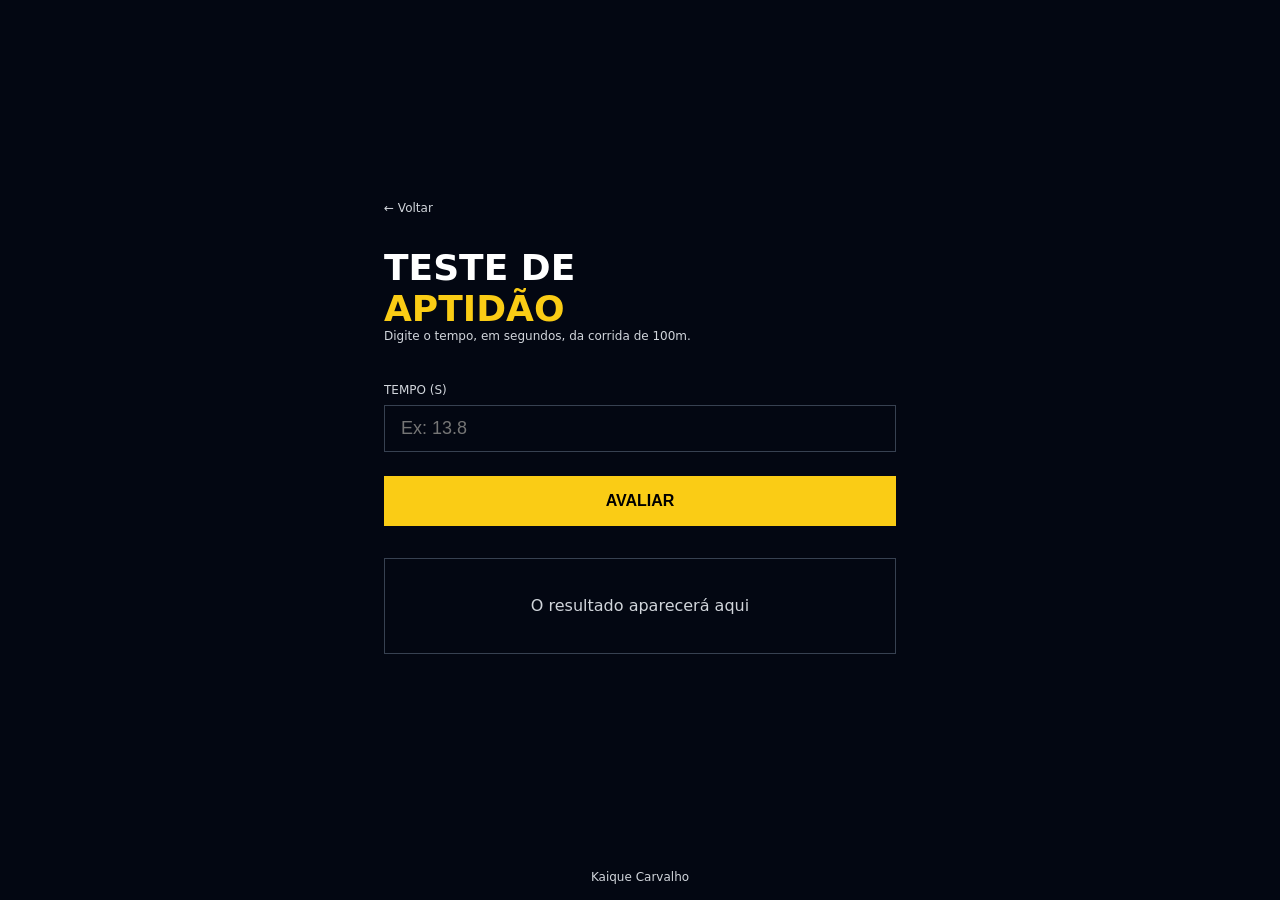
<file: 01-teste-aptidao/index.html>
<!DOCTYPE html>
<html lang="pt-BR">

<head>
  <meta charset="UTF-8" />
  <meta name="viewport" content="width=device-width, initial-scale=1.0" />
  <title>Teste de Aptidão</title>
  <link rel="stylesheet" href="style.css" />
  <script src="./app.js" defer></script>
</head>

<body>
  <main>
    <div class="conteudo">
      <a href="../index.html" class="voltar">← Voltar</a>

      <h1>
        Teste de <span>Aptidão</span>
      </h1>
      <p class="descricao">
        Digite o tempo, em segundos, da corrida de 100m.
      </p>

      <label>Tempo (s)</label>
      <input id="tempo" type="number" placeholder="Ex: 13.8" />

      <button onclick="avaliar()">avaliar</button>

      <div id="resultado" class="resultado">
        O resultado aparecerá aqui
      </div>
    </div>
  </main>

  <footer>
    <p>Kaique Carvalho</p>
  </footer>
</body>

</html>

</html>
</file>
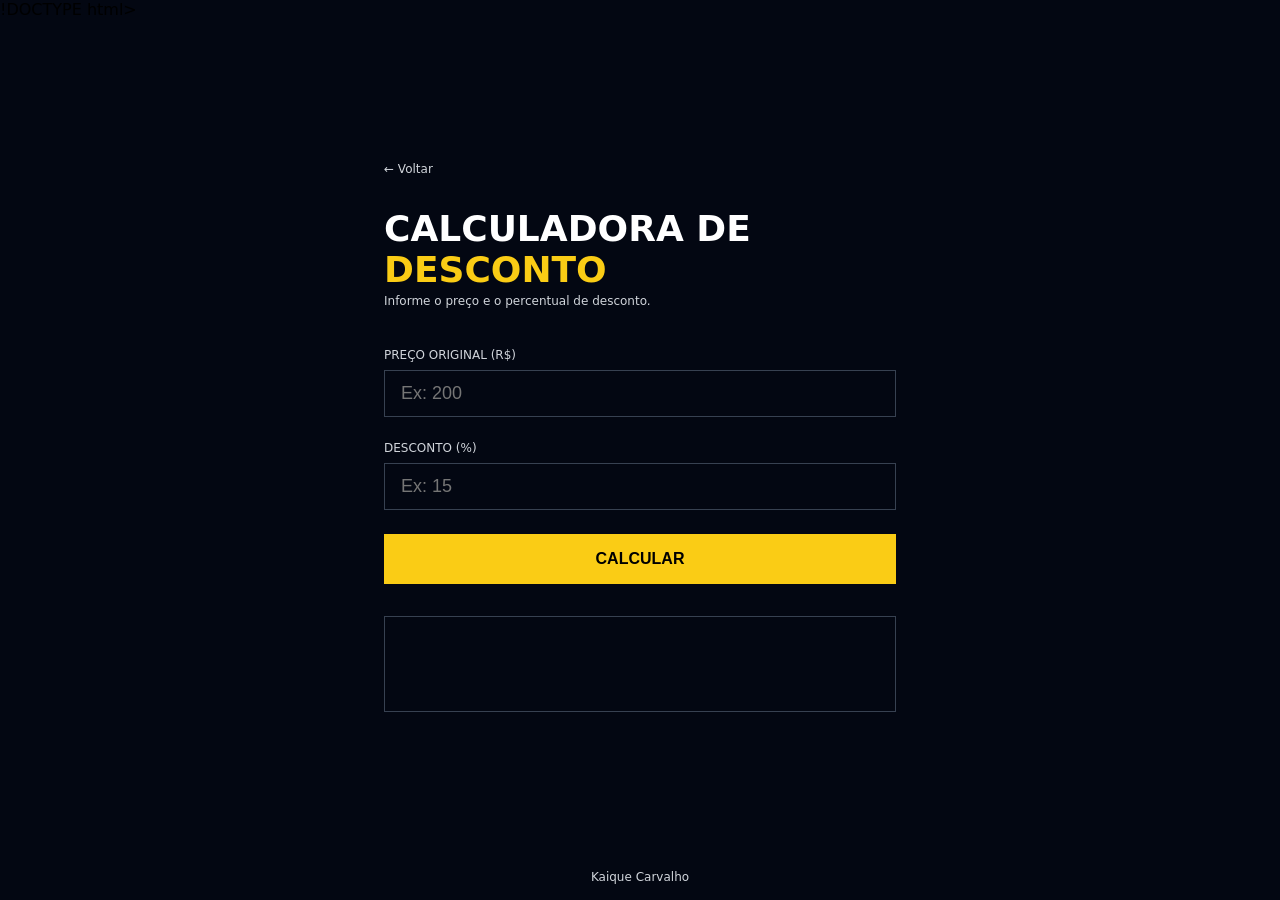
<file: 02-calculadora-desconto/index.html>
!DOCTYPE html>
<html lang="pt-BR">

<head>
  <meta charset="UTF-8" />
  <meta name="viewport" content="width=device-width, initial-scale=1.0" />
  <title>Calculadora de Desconto</title>
  <link rel="stylesheet" href="style.css" />
  <script src="./app.js" defer></script>
</head>

<body>

  <main>
    <div class="conteudo">

      <a href="../index.html" class="voltar">← Voltar</a>

      <h1>Calculadora de <span>Desconto</span></h1>
      <p class="descricao">Informe o preço e o percentual de desconto.</p>

      <label>Preço Original (R$)</label>
      <input type="number" id="preco" placeholder="Ex: 200" />

      <label>Desconto (%)</label>
      <input type="number" id="desconto" placeholder="Ex: 15" />

      <button onclick="calcularDesconto()">Calcular</button>

      <div id="resultado" class="resultado">
        <p>Você economizou: R$ <span id="valorEconomizado"></span></p>
        <p>Preço Final: R$ <span id="precoFinal"></span></p>
      </div>

    </div>
  </main>

  <footer>
    <p>Kaique Carvalho</p>
  </footer>

</body>

</html>

</body>

</html>
</file>
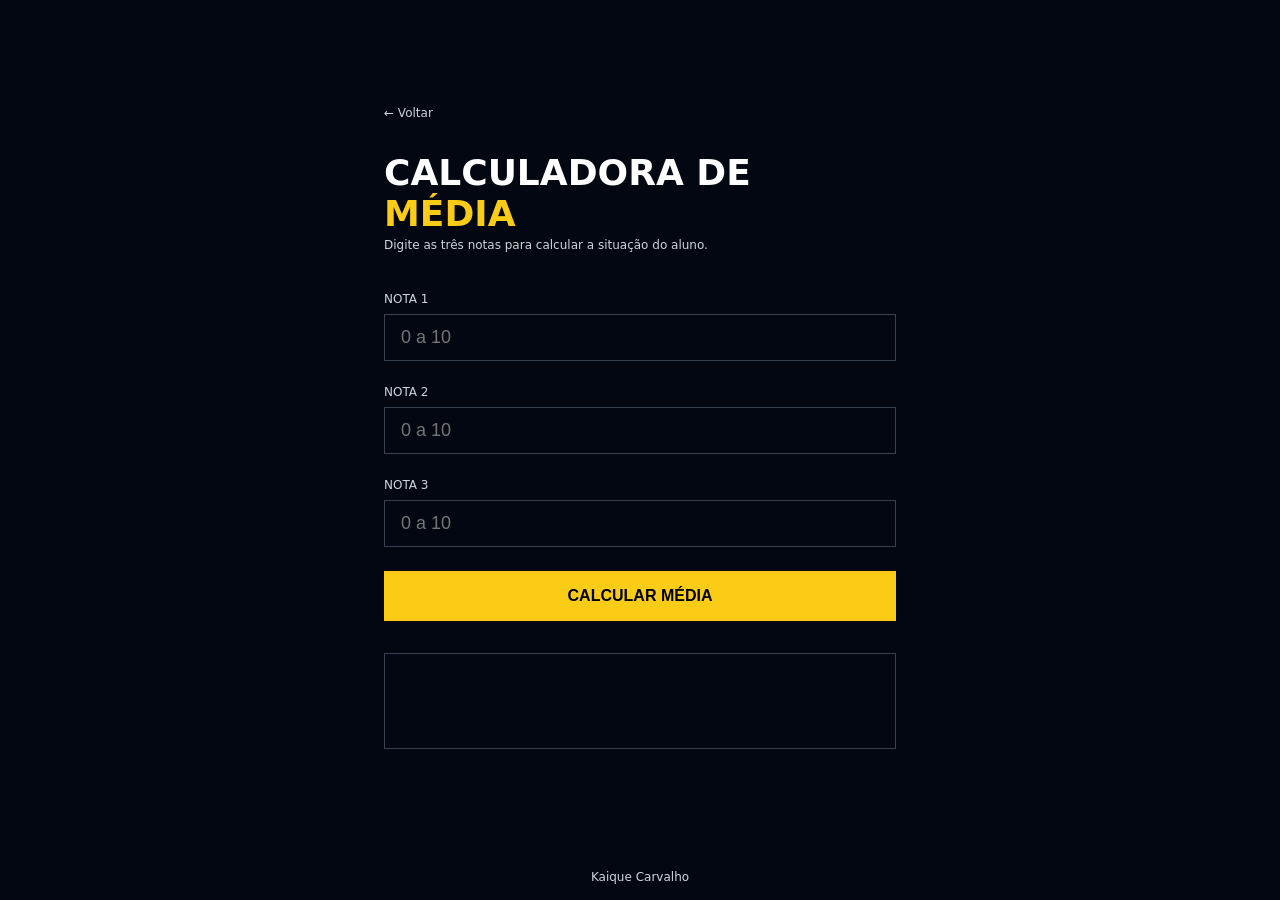
<file: 03-calculadora-media/index.html>
<!DOCTYPE html>
<html lang="pt-BR">

<head>
  <meta charset="UTF-8" />
  <meta name="viewport" content="width=device-width, initial-scale=1.0" />
  <title>Calculadora de Média</title>
  <link rel="stylesheet" href="style.css" />
  <script src="./app.js" defer></script>
</head>

<body>

  <main>
    <div class="conteudo">

      <a href="../index.html" class="voltar">← Voltar</a>

      <h1>
        Calculadora de
        <span>Média</span>
      </h1>
      <p class="descricao">Digite as três notas para calcular a situação do aluno.</p>

      <label>Nota 1</label>
      <input type="number" id="nota1" placeholder="0 a 10" />

      <label>Nota 2</label>
      <input type="number" id="nota2" placeholder="0 a 10" />

      <label>Nota 3</label>
      <input type="number" id="nota3" placeholder="0 a 10" />

      <button onclick="calcularMedia()">Calcular Média</button>

      <div class="resultado" id="resultado"></div>

    </div>
  </main>

  <footer>
    <p>Kaique Carvalho</p>
  </footer>

</body>

</html>
</file>
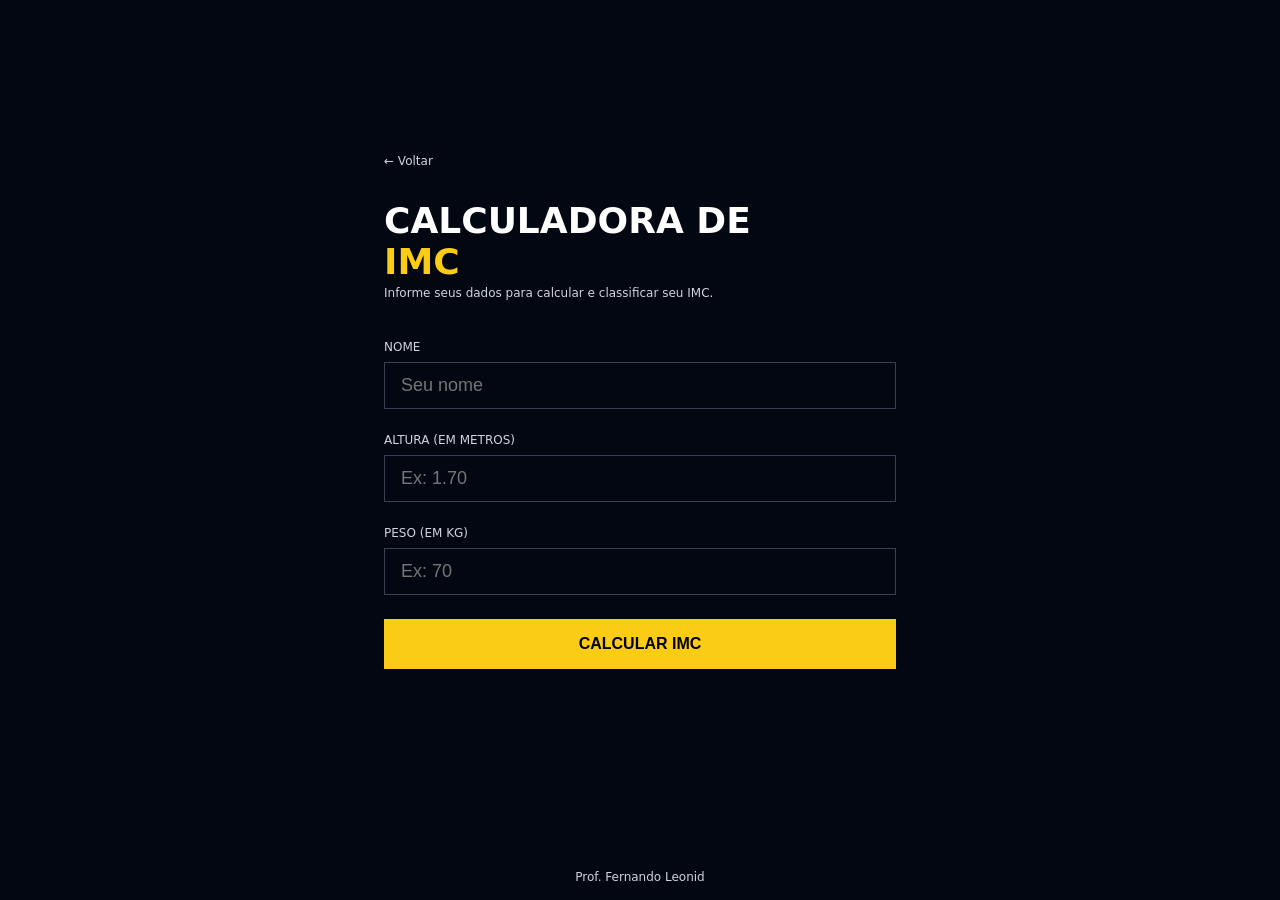
<file: 04-calculadora-imc/index.html>
</html><!DOCTYPE html>
<html lang="pt-BR">

<head>
  <meta charset="UTF-8" />
  <meta name="viewport" content="width=device-width, initial-scale=1.0" />
  <title>Calculadora de IMC</title>
  <link rel="stylesheet" href="style.css" />
</head>

<body>

  <main>
    <div class="conteudo">

      <a href="../index.html" class="voltar">← Voltar</a>

      <h1>
        Calculadora de
        <span>IMC</span>
      </h1>
      <p class="descricao">Informe seus dados para calcular e classificar seu IMC.</p>

      <label>Nome</label>
      <input type="text" placeholder="Seu nome" />

      <label>Altura (em metros)</label>
      <input type="number" placeholder="Ex: 1.70" step="0.01" />

      <label>Peso (em kg)</label>
      <input type="number" placeholder="Ex: 70" />

      <button onclick="calcularIMC()">Calcular IMC</button>

      <div class="resultado">
        O resultado aparecerá aqui
      </div>

    </div>
  </main>

  <footer>
    <p>Prof. Fernando Leonid</p>
  </footer>

</body>

</html>
</file>
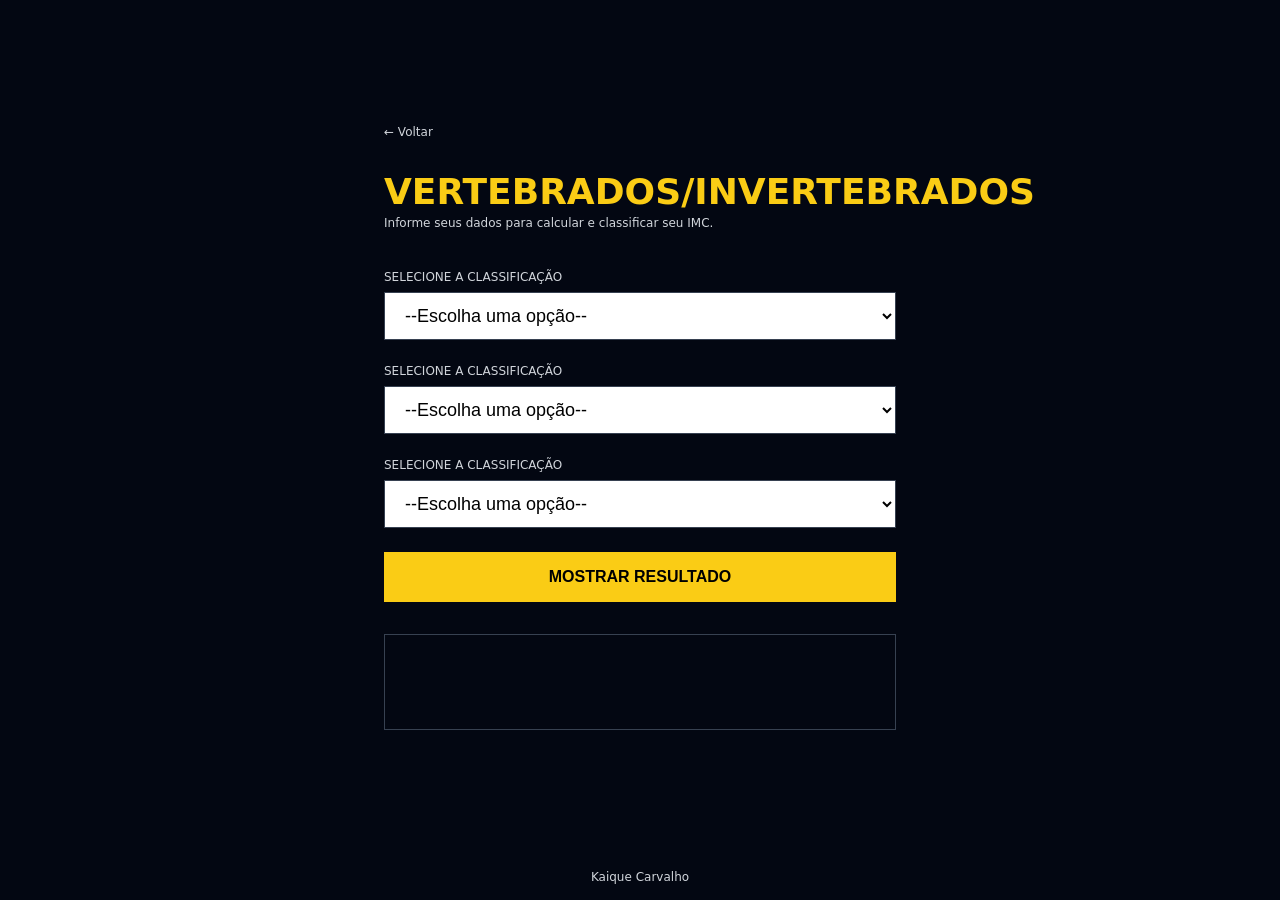
<file: 05-Vertebrados-Invertebrados/index.html>
<!DOCTYPE html>
<html lang="pt-BR">

<head>
  <meta charset="UTF-8" />
  <meta name="viewport" content="width=device-width, initial-scale=1.0" />
  <title>Vertebras</title>
  <link rel="stylesheet" href="style.css" />
  <script src="./app.js" defer></script>
</head>

<body>

  <main>
    <div class="conteudo">

      <a href="../index.html" class="voltar">← Voltar</a>

      <h1>
        <span>Vertebrados/Invertebrados</span>
      </h1>
      <p class="descricao">Informe seus dados para calcular e classificar seu IMC.</p>

      <label>Selecione a classificação</label>

      <select id="tipoVertebra">
        <option value="" id="opcao1" disabled selected>--Escolha uma opção--</option>
        <option value="vertebrado">Vertebrado</option>
        <option value="invertebrado">Invertebrado</option>
    </select>

      <label>Selecione a classificação</label>

      <select id="classeAnimal">
        <option value="" id="opcao2" disabled selected>--Escolha uma opção--</option>
    </select>

      <label>Selecione a classificação</label>

      <select id="alimentacao">
        <option value="" id="opcao3" disabled selected>--Escolha uma opção--</option>
    </select>

      <button onclick="resultadoAnimal()">Mostrar resultado</button>

      <div class="resultado" id="resultado"></div>

    </div>
  </main>

  <footer>
    <p>Kaique Carvalho</p>
  </footer>

</body>

</html>
</file>
<file: 01-teste-aptidao/style.css>
* {
  margin: 0;
  padding: 0;
  box-sizing: border-box;
}

body {
  background-color: #030712;
  min-height: 100vh;
  display: flex;
  flex-direction: column;
  font-family: system-ui, sans-serif;
}

main {
  flex: 1;
  display: flex;
  align-items: center;
  justify-content: center;
  padding: 2rem;
}

.conteudo {
  width: 100%;
  max-width: 32rem;
}

.voltar {
  display: block;
  margin-bottom: 2rem;
  color: #d1d5db;
  font-size: 0.75rem;
  text-decoration: none;
  transition: color 0.2s;
}

.voltar:hover {
  color: #facc15;
}

h1 {
  display: flex;
  flex-direction: column;
  font-size: 2.25rem;
  font-weight: 900;
  color: #fff;
  text-transform: uppercase;
}

h1 span {
  color: #facc15;
}

.descricao {
  margin-bottom: 2.5rem;
  color: #d1d5db;
  font-size: 0.75rem;
}

label {
  display: block;
  margin-bottom: 0.5rem;
  color: #d1d5db;
  font-size: 0.75rem;
  text-transform: uppercase;
}

input {
  width: 100%;
  padding: 0.75rem 1rem;
  margin-bottom: 1.5rem;
  color: #fff;
  font-size: 1.125rem;
  background: transparent;
  border: 1px solid #374151;
  outline: none;
  transition: border-color 0.2s;
}

input:focus {
  border-color: #facc15;
}

button {
  width: 100%;
  padding: 1rem;
  margin-bottom: 2rem;
  color: #000;
  font-weight: 900;
  font-size: 1rem;
  background-color: #facc15;
  border: none;
  text-transform: uppercase;
  cursor: pointer;
  transition: background-color 0.2s;
}

button:hover {
  background-color: #fde047;
}

.resultado {
  display: flex;
  min-height: 6rem;
  padding: 1.5rem;
  text-align: center;
  color: #d1d5db;
  border: 1px solid #374151;
  align-items: center;
  justify-content: center;
}

.resultado.apto{
  border: 2px solid #14532d;
  background-color: #2f8551;
}

.resultado.nao-apto{
  border: 2px solid #d11a1a;
  background-color: #d34545;
}

footer {
  display: flex;
  align-items: flex-end;
  justify-content: center;
}

footer p {
  color: #d1d5db;
  font-size: 0.75rem;
  text-align: center;
  padding: 1rem;
}
</file>
<file: 02-calculadora-desconto/style.css>
* {
  margin: 0;
  padding: 0;
  box-sizing: border-box;
}

body {
  background-color: #030712;
  min-height: 100vh;
  display: flex;
  flex-direction: column;
  font-family: system-ui, sans-serif;
}

main {
  flex: 1;
  display: flex;
  align-items: center;
  justify-content: center;
  padding: 2rem;
}

.conteudo {
  width: 100%;
  max-width: 32rem;
}

.voltar {
  display: block;
  margin-bottom: 2rem;
  color: #d1d5db;
  font-size: 0.75rem;
  text-decoration: none;
  transition: color 0.2s;
}

.voltar:hover {
  color: #facc15;
}

h1 {
  font-size: 2.25rem;
  font-weight: 900;
  color: #fff;
  text-transform: uppercase;
  margin-bottom: 0.25rem;
}

h1 span {
  color: #facc15;
}

.descricao {
  color: #d1d5db;
  font-size: 0.75rem;
  margin-bottom: 2.5rem;
}

label {
  display: block;
  margin-bottom: 0.5rem;
  color: #d1d5db;
  font-size: 0.75rem;
  text-transform: uppercase;
}

input {
  width: 100%;
  padding: 0.75rem 1rem;
  margin-bottom: 1.5rem;
  color: #fff;
  font-size: 1.125rem;
  background: transparent;
  border: 1px solid #374151;
  outline: none;
  transition: border-color 0.2s;
}

input:focus {
  border-color: #facc15;
}

button {
  width: 100%;
  padding: 1rem;
  margin-bottom: 2rem;
  color: #000;
  font-weight: 900;
  font-size: 1rem;
  background-color: #facc15;
  border: none;
  text-transform: uppercase;
  cursor: pointer;
  transition: background-color 0.2s;
}

button:hover {
  background-color: #fde047;
}

.resultado {
  display: flex;
  flex-direction: column;
  gap: 0.5rem;
  min-height: 6rem;
  padding: 1.5rem;
  text-align: center;
  color: #d1d5db;
  border: 1px solid #374151;
  align-items: center;
  justify-content: center;
}

.resultado p {
  display: none;
}

.resultado.visivel p {
  display: block;
}

footer {
  display: flex;
  align-items: flex-end;
  justify-content: center;
}

footer p {
  color: #d1d5db;
  font-size: 0.75rem;
  text-align: center;
  padding: 1rem;
}


.resultado-verde {
  background-color: #14532d;
  color: #bbf7d0;
  border-color: #20b95e;
}


.resultado-marrom {
  background-color: #713f12;
  color: #fef3c7;
  border-color: #ff7700;
}


.resultado-vermelho {
  background-color: #7f1d1d;
  color: #fecaca;
  border-color: #9c1c1c;
}
</file>
<file: 03-calculadora-media/style.css>
* {
  margin: 0;
  padding: 0;
  box-sizing: border-box;
}

body {
  background-color: #030712;
  min-height: 100vh;
  display: flex;
  flex-direction: column;
  font-family: system-ui, sans-serif;
}

main {
  flex: 1;
  display: flex;
  align-items: center;
  justify-content: center;
  padding: 2rem;
}

.conteudo {
  width: 100%;
  max-width: 32rem;
}

.voltar {
  display: block;
  margin-bottom: 2rem;
  color: #d1d5db;
  font-size: 0.75rem;
  text-decoration: none;
  transition: color 0.2s;
}

.voltar:hover {
  color: #facc15;
}

h1 {
  display: flex;
  flex-direction: column;
  font-size: 2.25rem;
  font-weight: 900;
  color: #fff;
  text-transform: uppercase;
  margin-bottom: 0.25rem;
}

h1 span {
  color: #facc15;
}

.descricao {
  color: #d1d5db;
  font-size: 0.75rem;
  margin-bottom: 2.5rem;
}

label {
  display: block;
  margin-bottom: 0.5rem;
  color: #d1d5db;
  font-size: 0.75rem;
  text-transform: uppercase;
}

input {
  width: 100%;
  padding: 0.75rem 1rem;
  margin-bottom: 1.5rem;
  color: #fff;
  font-size: 1.125rem;
  background: transparent;
  border: 1px solid #374151;
  outline: none;
  transition: border-color 0.2s;
}

input:focus {
  border-color: #facc15;
}

button {
  width: 100%;
  padding: 1rem;
  margin-bottom: 2rem;
  color: #000;
  font-weight: 900;
  font-size: 1rem;
  background-color: #facc15;
  border: none;
  text-transform: uppercase;
  cursor: pointer;
  transition: background-color 0.2s;
}

button:hover {
  background-color: #fde047;
}

.resultado {
  display: flex;
  min-height: 6rem;
  padding: 1.5rem;
  text-align: center;
  color: #d1d5db;
  border: 1px solid #374151;
  align-items: center;
  justify-content: center;
}

.resultado-verde {
  color: #fff;
  border: 2px solid #14532d;
  background-color: #2f8551;
}

.resultado-marrom {
  color: #fff;
  background-color: #713f12;
  border-color: #d27320;
}

.resultado-vermelho {
  color: #fff;
  background-color: #7f1d1d;
  border-color: #ff4f4f;
}

footer {
  display: flex;
  align-items: flex-end;
  justify-content: center;
}

footer p {
  color: #d1d5db;
  font-size: 0.75rem;
  text-align: center;
  padding: 1rem;
}
</file>
<file: 04-calculadora-imc/style.css>
* {
  margin: 0;
  padding: 0;
  box-sizing: border-box;
}

body {
  background-color: #030712;
  min-height: 100vh;
  display: flex;
  flex-direction: column;
  font-family: system-ui, sans-serif;
}

main {
  flex: 1;
  display: flex;
  align-items: center;
  justify-content: center;
  padding: 2rem;
}

.conteudo {
  width: 100%;
  max-width: 32rem;
}

.voltar {
  display: block;
  margin-bottom: 2rem;
  color: #d1d5db;
  font-size: 0.75rem;
  text-decoration: none;
  transition: color 0.2s;
}

.voltar:hover {
  color: #facc15;
}

h1 {
  display: flex;
  flex-direction: column;
  font-size: 2.25rem;
  font-weight: 900;
  color: #fff;
  text-transform: uppercase;
  margin-bottom: 0.25rem;
}

h1 span {
  color: #facc15;
}

.descricao {
  color: #d1d5db;
  font-size: 0.75rem;
  margin-bottom: 2.5rem;
}

label {
  display: block;
  margin-bottom: 0.5rem;
  color: #d1d5db;
  font-size: 0.75rem;
  text-transform: uppercase;
}

input {
  width: 100%;
  padding: 0.75rem 1rem;
  margin-bottom: 1.5rem;
  color: #fff;
  font-size: 1.125rem;
  background: transparent;
  border: 1px solid #374151;
  outline: none;
  transition: border-color 0.2s;
}

input:focus {
  border-color: #facc15;
}

button {
  width: 100%;
  padding: 1rem;
  margin-bottom: 2rem;
  color: #000;
  font-weight: 900;
  font-size: 1rem;
  background-color: #facc15;
  border: none;
  text-transform: uppercase;
  cursor: pointer;
  transition: background-color 0.2s;
}

button:hover {
  background-color: #fde047;
}

.resultado {
  display: none;
  min-height: 6rem;
  padding: 1.5rem;
  text-align: center;
  color: #d1d5db;
  border: 1px solid #374151;
  align-items: center;
  justify-content: center;
}

.resultado.visivel {
  display: flex;
}

.resultado-abaixo-peso {
  color: #fff;
  background-color: #1e3a5f;
  border-color: #5998eb;
}

.resultado-normal {
  color: #fff;
  background-color: #14532dbf;
  border-color: #1cf573;
}

.resultado-sobrepeso {
  color: #fff;
  background-color: #713f12;
  border-color: #dd8335;
}

.resultado-obesidade-1 {
  color: #fff;
  background-color: #7f1d1d;
  border-color: #f9343480;
}

.resultado-obesidade-2 {
  color: #fff;
  background-color: #6b0f0f;
  border-color: #ae1515;
}

.resultado-obesidade-3 {
  color: #fff;
  background-color: #450a0a;
  border-color: #ff0c0c38;
}

footer {
  display: flex;
  align-items: flex-end;
  justify-content: center;
}

footer p {
  color: #d1d5db;
  font-size: 0.75rem;
  text-align: center;
  padding: 1rem;
}
</file>
<file: 05-Vertebrados-Invertebrados/style.css>
* {
  margin: 0;
  padding: 0;
  box-sizing: border-box;
}

body {
  background-color: #030712;
  min-height: 100vh;
  display: flex;
  flex-direction: column;
  font-family: system-ui, sans-serif;
}

main {
  flex: 1;
  display: flex;
  align-items: center;
  justify-content: center;
  padding: 2rem;
}

.conteudo {
  width: 100%;
  max-width: 32rem;
}

.voltar {
  display: block;
  margin-bottom: 2rem;
  color: #d1d5db;
  font-size: 0.75rem;
  text-decoration: none;
  transition: color 0.2s;
}

.voltar:hover {
  color: #facc15;
}

h1 {
  display: flex;
  flex-direction: column;
  font-size: 2.25rem;
  font-weight: 900;
  color: #fff;
  text-transform: uppercase;
  margin-bottom: 0.25rem;
}

h1 span {
  color: #facc15;
}

.descricao {
  color: #d1d5db;
  font-size: 0.75rem;
  margin-bottom: 2.5rem;
}

label {
  display: block;
  margin-bottom: 0.5rem;
  color: #d1d5db;
  font-size: 0.75rem;
  text-transform: uppercase;
}

select {
  width: 100%;
  padding: 0.75rem 1rem;
  margin-bottom: 1.5rem;
  color: #000000;
  font-size: 1.125rem;
  background: #ffffff;
  border: 1px solid #374151;
  outline: none;
  transition: border-color 0.2s;
}
select:focus {
  border-color: #facc15;
}

input {
  width: 100%;
  padding: 0.75rem 1rem;
  margin-bottom: 1.5rem;
  color: #fff;
  font-size: 1.125rem;
  background: transparent;
  border: 1px solid #374151;
  outline: none;
  transition: border-color 0.2s;
}

input:focus {
  border-color: #facc15;
}

button {
  width: 100%;
  padding: 1rem;
  margin-bottom: 2rem;
  color: #000;
  font-weight: 900;
  font-size: 1rem;
  background-color: #facc15;
  border: none;
  text-transform: uppercase;
  cursor: pointer;
  transition: background-color 0.2s;
}

button:hover {
  background-color: #fde047;
}

.resultado {
  display: none;
  min-height: 6rem;
  padding: 1.5rem;
  text-align: center;
  color: #d1d5db;
  border: 1px solid #374151;
  align-items: center;
  justify-content: center;
}

.resultado.visivel {
  display: flex;
  color: white;
}

.resultado-vertebrado-ave {
  color: #fff;
  background-color: #1e3a5f;
  border-color: #257ed8;
}

.resultado-vertebrado-mamifero {
  color: #fff;
  background-color: #5f481e;
  border-color: #f39302;
}

.resultado-invertebrado-inseto {
  color: #fff;
  background-color: #2b833e;
  border-color: #0afd02;
}

.resultado-invertebrado-anelideo {
  color: #fff;
  background-color: #8428a0;
  border-color: #db4d71;
}



footer {
  display: flex;
  align-items: flex-end;
  justify-content: center;
}

footer p {
  color: #d1d5db;
  font-size: 0.75rem;
  text-align: center;
  padding: 1rem;
}
</file>
